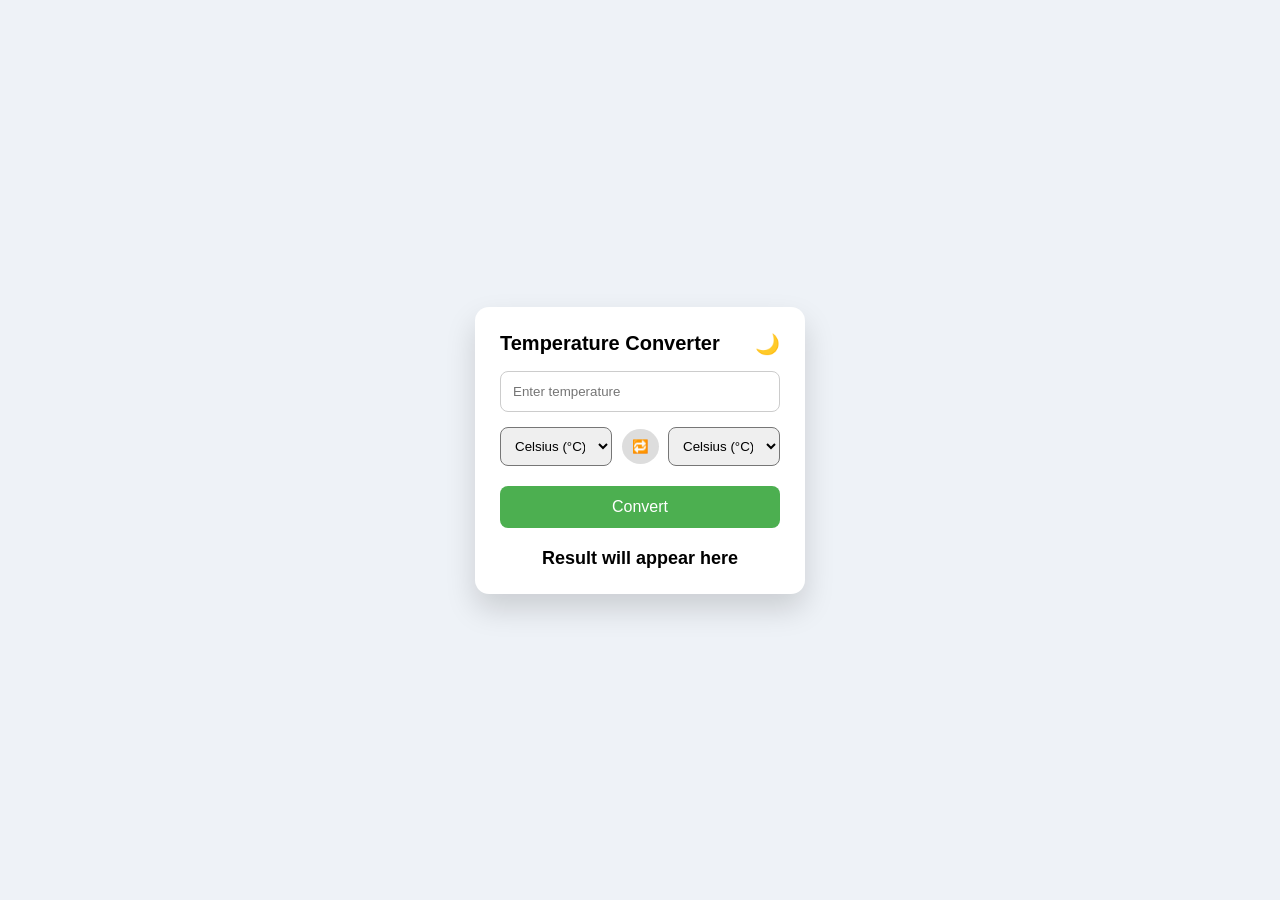
<file: TemperatureConverter/index.html>
<!DOCTYPE html>
<html lang="en">
<head>
    <meta charset="UTF-8">
    <title>Temperature Converter</title>
    <meta name="viewport" content="width=device-width, initial-scale=1.0">
    <link rel="stylesheet" href="style.css">
</head>
<body>

    <div class="container">
        <div class="top">
            <h1>Temperature Converter</h1>
            <button class="dark-btn" onclick="toggleDarkMode()">🌙</button>
        </div>

        <input type="text" id="temperature" placeholder="Enter temperature">

        <div class="select-group">
            <select id="fromUnit">
                <option value="C">Celsius (°C)</option>
                <option value="F">Fahrenheit (°F)</option>
                <option value="K">Kelvin (K)</option>
            </select>

            <button class="swap-btn" onclick="swapUnits()">🔁</button>

            <select id="toUnit">
                <option value="C">Celsius (°C)</option>
                <option value="F">Fahrenheit (°F)</option>
                <option value="K">Kelvin (K)</option>
            </select>
        </div>

        <button class="convert-btn" onclick="convertTemperature()">Convert</button>

        <div class="result" id="result">Result will appear here</div>
    </div>

    <script src="script.js"></script>
</body>
</html>
</file>
<file: TemperatureConverter/style.css>
* {
    margin: 0;
    padding: 0;
    box-sizing: border-box;
    font-family: 'Segoe UI', sans-serif;
}

body {
    background: #eef2f7;
    display: flex;
    justify-content: center;
    align-items: center;
    height: 100vh;
    transition: 0.3s;
}

.container {
    background: #fff;
    padding: 25px;
    width: 330px;
    border-radius: 14px;
    box-shadow: 0 15px 30px rgba(0,0,0,0.15);
    animation: fadeIn 0.5s ease;
}

@keyframes fadeIn {
    from { opacity: 0; transform: translateY(10px); }
    to { opacity: 1; }
}

.top {
    display: flex;
    justify-content: space-between;
    align-items: center;
}

h1 {
    font-size: 20px;
}

.dark-btn {
    border: none;
    background: transparent;
    font-size: 20px;
    cursor: pointer;
}

input {
    width: 100%;
    margin-top: 15px;
    padding: 12px;
    border-radius: 8px;
    border: 1px solid #ccc;
}

.select-group {
    display: flex;
    align-items: center;
    justify-content: space-between;
    margin-top: 15px;
}

select {
    width: 40%;
    padding: 10px;
    border-radius: 8px;
}

.swap-btn {
    background: #ddd;
    border: none;
    padding: 10px;
    border-radius: 50%;
    cursor: pointer;
    transition: 0.3s;
}

.swap-btn:hover {
    background: #bbb;
}

.convert-btn {
    width: 100%;
    margin-top: 20px;
    padding: 12px;
    border: none;
    border-radius: 8px;
    background: #4CAF50;
    color: white;
    font-size: 16px;
    cursor: pointer;
    transition: 0.3s;
}

.convert-btn:hover {
    background: #43a047;
}

.result {
    margin-top: 20px;
    text-align: center;
    font-size: 18px;
    font-weight: bold;
}

/* DARK MODE */
.dark {
    background: #121212;
}

.dark .container {
    background: #1e1e1e;
    color: #fff;
}

.dark input, 
.dark select {
    background: #333;
    color: white;
    border: 1px solid #555;
}

.dark .swap-btn {
    background: #444;
}
</file>
